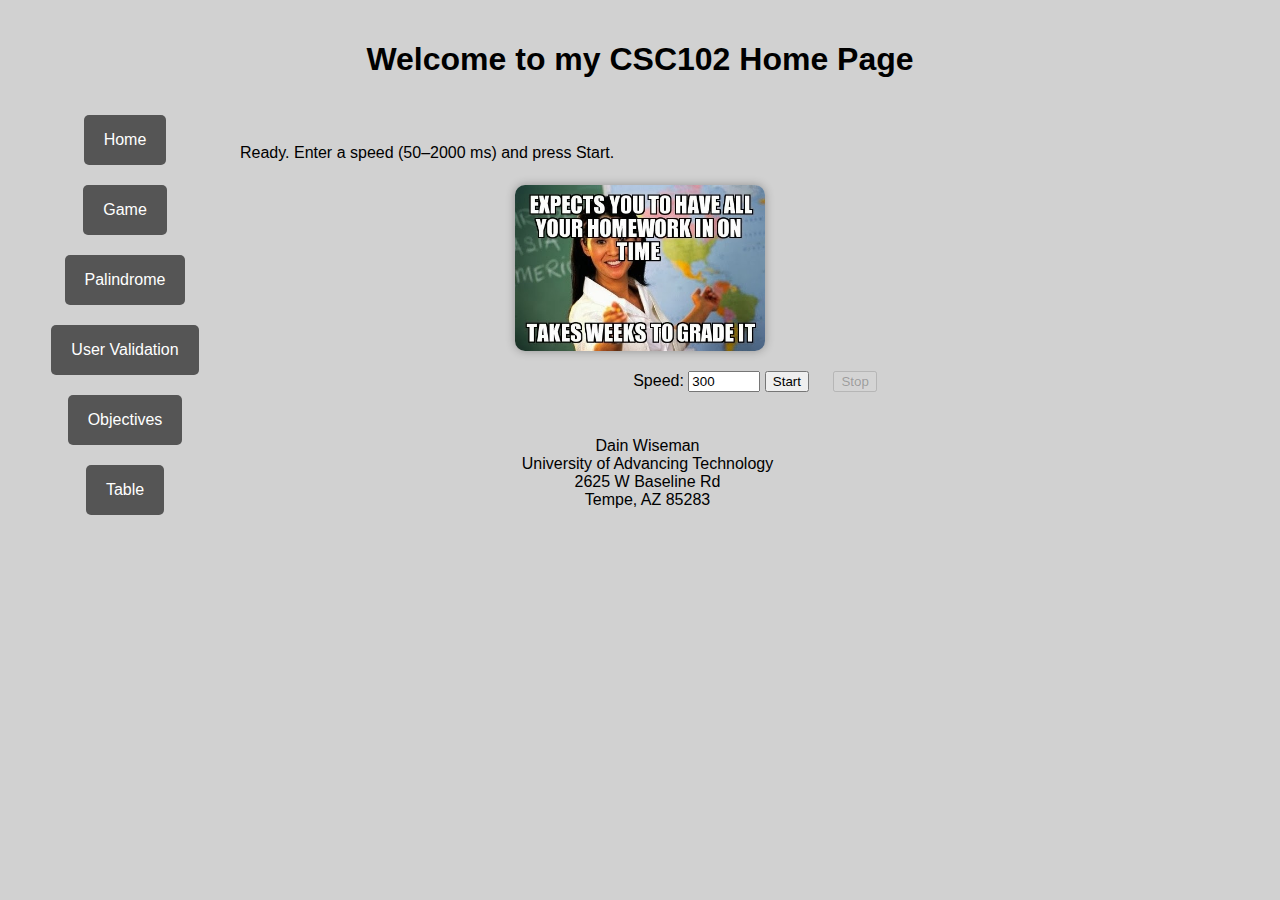
<file: Index.html>
<!-- Dain - index.html | 9/13/2025-->
<!-- This is usually the first tag on the page and it's basically telling the browser that this is an HTML5 website. -->
<!DOCTYPE html>
<!-- This is the start of the HTML code -->


    
    <head>
        <meta charset="UTF-8">
        <meta name="viewport" content="width=device-width, initial-scale=1.0">
        <title>CSC102 Home Page</title>
    </head>

    <body>
        <!-- This section will have a menu, logo, or page title -->
        <header>
            <h1>Welcome to my CSC102 Home Page</h1>
            <!-- This is where we link our CSS file-->
            <link rel="stylesheet" href="main.css">

            <!-- This will contain our menu -->
            <nav>
                <a href="Index.html">Home</a>
                <a href="game.html">Game</a>
                <a href="palindrome.html">Palindrome</a>
                <a href="strings.html">User Validation</a>
                <a href="boards.html">Objectives</a>
                <a href="table.html">Table</a>
            </nav>
        </header>

        <!-- area for innerHTML messages-->
        <p id="statusMsg"><!-- Messages display here --></p>


        <!-- This meme will move around -->
        <p>
            <img id="meme" src="meme.jpg" alt="Meme">
        </p>

        <!-- This section will display the buttons -->
         <p style="text-align:center;">
            <form id="startForm" style="display:inline-block; margin:0 10px;">
                <!-- Speed Settings -->
                 <label for="speedInput">Speed:</label>
                 <input id="speedInput" name="speed" type="number" min="50" max="2000" step="50" value="300">
                 <button id="startBtn" type="submit">Start</button>
            </form>

            <form id="stopForm" style="display:inline-block; margin:0 10px;">
                <button id="stopBtn" type="submit" disabled>Stop</button>
            </form>
         </p>

        <footer>
            Dain Wiseman<br>
            University of Advancing Technology<br>
            2625 W Baseline Rd<br>
            Tempe, AZ 85283<br>
        </footer>
        <script src="main.js"></script>
    </body>
</html>
</file>
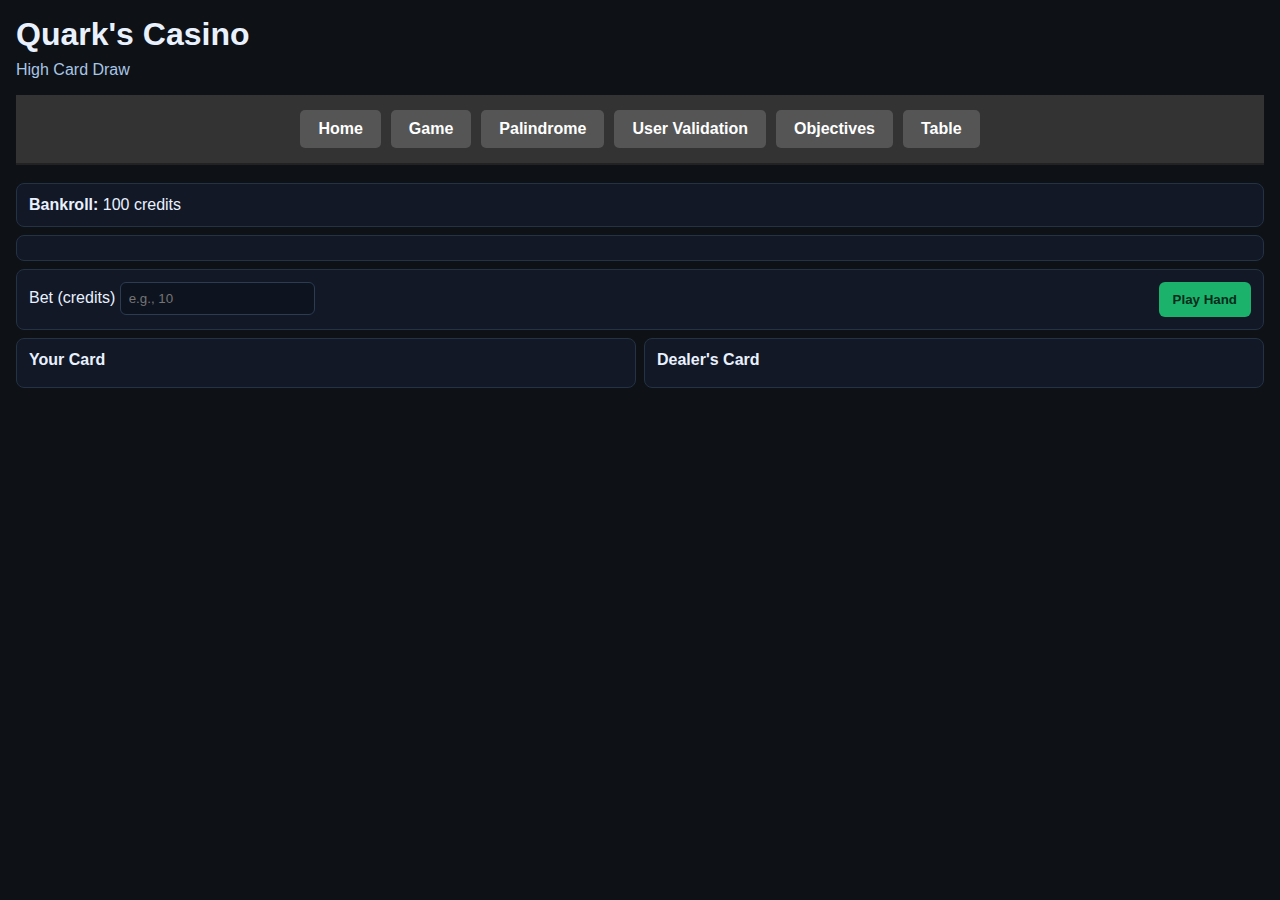
<file: game.html>
<!DOCTYPE html> <!-- This declares that this is an HTML 5 document-->
<html lang="en">
<head>
  <meta charset="UTF-8">
  <meta name="viewport" content="width=device-width, initial-scale=1.0">
  <title>Quark's Casino – High Card</title>



  <!-- this gives it a little bit of a casino vibe-->
  <style>
    body { 
        font-family: Arial, sans-serif; 
        margin: 16px; 
        background:#0e1116; 
        color:#e9f1ff; 
    }

    h1 { 
        margin: 0 0 8px; 
    }

    .small { 
        color:#a8c6e6; 
        margin: 0 0 16px; 
    }

    .box { 
        border:1px solid #233244; 
        border-radius:8px; 
        padding:12px; 
        background:#121826; 
    }

    form { 
        display:grid; 
        grid-template-columns: 1fr auto; 
        gap:8px; 
        margin-top:12px; 
    }

    input { 
        padding:8px; 
        border-radius:6px; 
        border:1px solid #2a3b52; 
        background:#0e141f; 
        color:#e9f1ff; 
    }

    button { 
        padding:10px 14px; 
        border:0; 
        border-radius:6px; 
        background:#1bb36b; 
        color:#052b1b; 
        font-weight:bold; 
        cursor:pointer; 
    }

    button:hover { 
        background:#16c377; 
    }

    .row { 
        display:grid; 
        grid-template-columns: 1fr 1fr; 
        gap:8px; 
        margin-top:10px; 
    }

    .result { 
        margin-top:10px; 
        font-weight:bold; 
    }

    .win { 
        color:#74ffb5; 
    }

    .lose { 
        color:#ff9a9a; 
    }

    .push { 
        color:#ffd27a; 
    }

    /* Navigation Bar */
    nav {
      display: flex;
      justify-content: center;
      flex-wrap: wrap;
      gap: 10px;
      padding: 15px 0;
      background-color: #333;
      border-bottom: 2px solid #222;
    }

    /* Navigation Links */
    nav a {
      padding: 10px 18px;
      background-color: #555;
      color: white;
      text-decoration: none;
      border-radius: 5px;
      font-weight: bold;
      transition: background-color 0.3s ease;
    }

    /* Hover Effect */
    nav a:hover {
      background-color: #777;
    }

  </style>
</head>
<body>
  <h1>Quark's Casino</h1>
  <p class="small">High Card Draw</p>

  <nav>
    <a href="Index.html">Home</a>
    <a href="game.html">Game</a>
    <a href="palindrome.html">Palindrome</a>
    <a href="strings.html">User Validation</a>
    <a href="boards.html">Objectives</a>
    <a href="table.html">Table</a>
  </nav>
  &nbsp;
  &nbsp;
  <!-- Player bankroll and messages -->
  <div id="bankrollBar" class="box"></div>
  <div id="messages" class="box" style="margin-top:8px;"></div>

  <!-- Input form for betting -->
  <form id="gameForm" class="box" style="margin-top:8px;">
    <div>
      <label for="bet">Bet (credits)</label>
      <input id="bet" name="bet" type="number" min="1" step="1" placeholder="e.g., 10" required>
    </div>
    <button type="submit">Play Hand</button>
  </form>

  <!-- Card display -->
  <div class="row" style="margin-top:8px;">
    <div class="box">
      <strong>Your Card</strong>
      <div id="playerCard" style="font-size:2rem; margin-top:6px;"></div>
    </div>
    <div class="box">
      <strong>Dealer's Card</strong>
      <div id="dealerCard" style="font-size:2rem; margin-top:6px;"></div>
    </div>
  </div>

  <!-- Round result -->
  <div id="handResult" class="result"></div>

  <script src="code.js"></script>
</body>
</html>
</file>
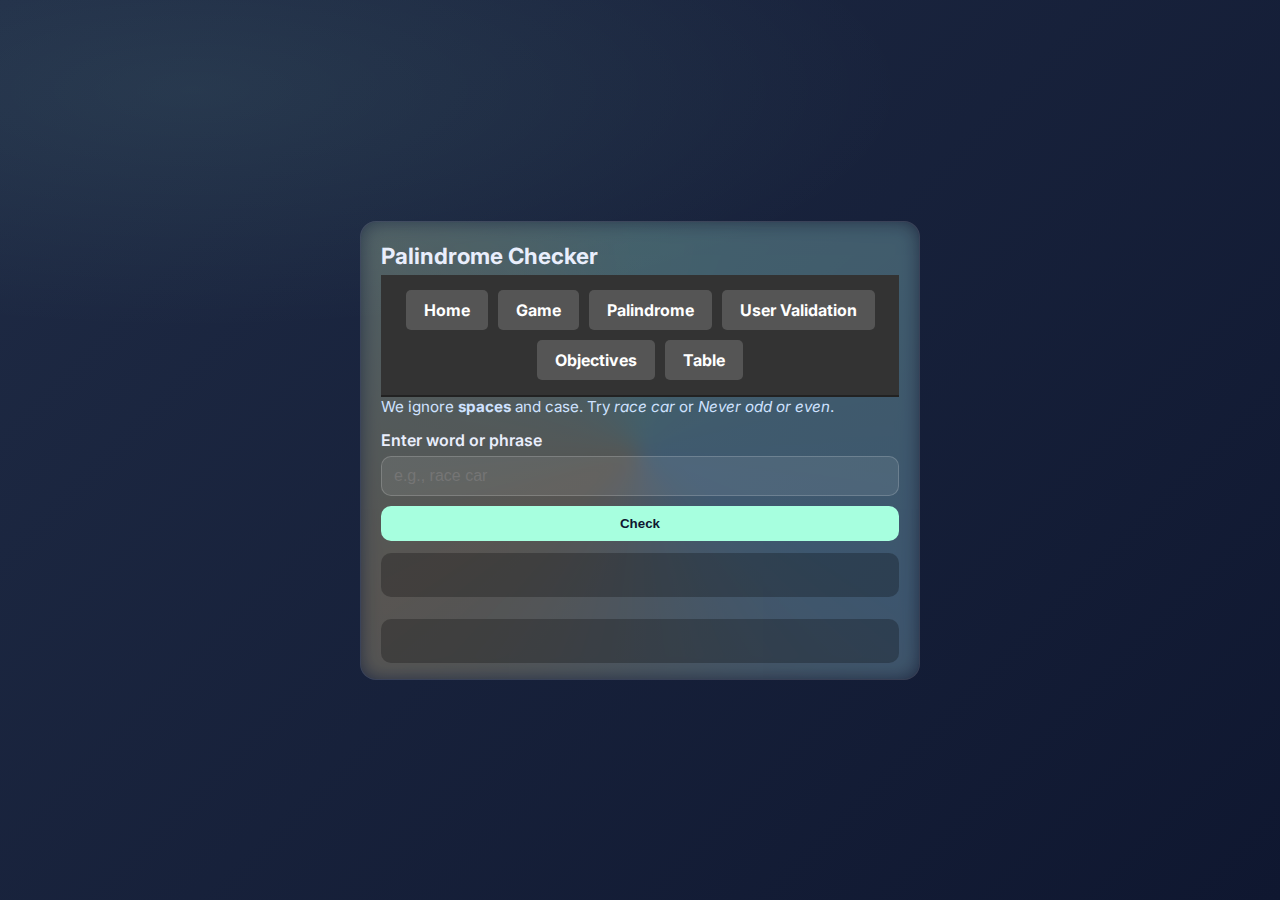
<file: palindrome.html>
<!-- Dain Wiseman | 10/09/2025 -->

<!DOCTYPE html>
<html lang="en">
<head>
 
  <meta charset="UTF-8" />

  <meta name="viewport" content="width=device-width, initial-scale=1.0" />
  
  <title>Palindrome Checker</title>
  
  <link rel="preconnect" href="https://fonts.gstatic.com" crossorigin>
  <link href="https://fonts.googleapis.com/css2?family=Inter:wght@600&display=swap" rel="stylesheet">
  
  <link rel="stylesheet" href="style.css">
</head>
<body>

  <main class="card" role="main" aria-labelledby="title">
   
    <h1 id="title">Palindrome Checker</h1>
    <nav>
      <a href="Index.html">Home</a>
      <a href="game.html">Game</a>
      <a href="palindrome.html">Palindrome</a>
      <a href="strings.html">User Validation</a>
      <a href="boards.html">Objectives</a>
      <a href="table.html">Table</a>
    </nav>
    
    <p class="tip">We ignore <strong>spaces</strong> and case. Try <em>race car</em> or <em>Never odd or even</em>.</p>

    
    <form id="palForm" autocomplete="off">
      <label for="palInput">Enter word or phrase</label>
      <input id="palInput" name="palInput" type="text" placeholder="e.g., race car" required />
      <button type="submit" class="btn">Check</button>
    </form>

    
    <div id="result" aria-live="polite"></div>

    
    <form id="loopForm">
      <div class="row">
        
      </div>
    </form>

    
    <div id="doneMsg" class="tiny"></div>
  </main>

  
  <script src="app.js"></script>
</body>
</html>
</file>
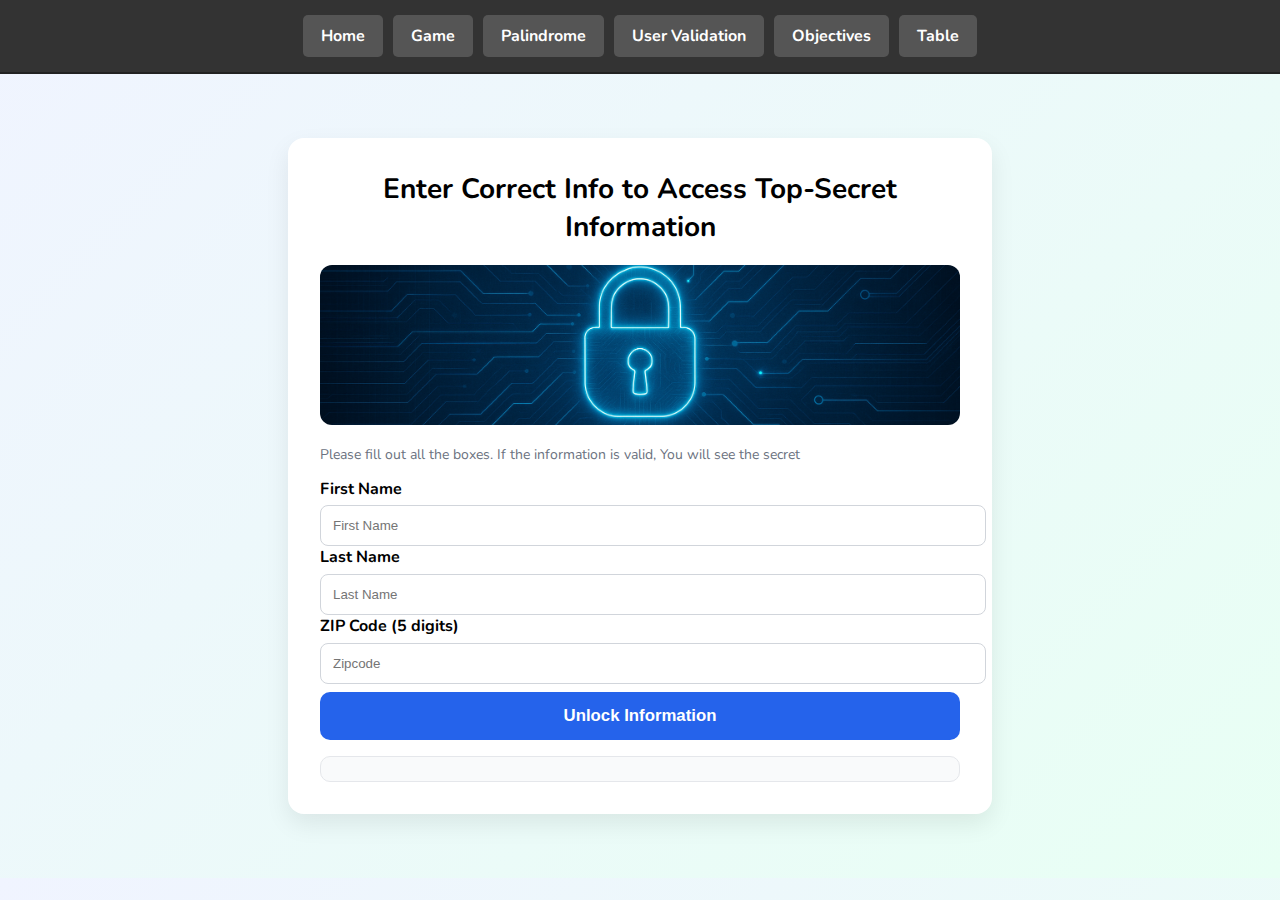
<file: strings.html>
<!-- strings.html
 
    Author: Dain
    Description: This page validates the length of the 1st, last name and a 5 digit code before revealing a top-secret message
 -->

 <!-- This declares an HTML 5 document-->
<!DOCTYPE html>

<html lang="en">
    <!-- This is the beginning of the head of the document -->
    <head>
        <meta charset="UTF-8"/>
        <meta name="viewpoint" content="width=device-width, initial-scale=1.0">

        <title>Top-Secret Gate</title>
        <link rel="preconnect" href="https://fonts.gstatic.com" />
        <link href="https://fonts.googleapis.com/css2?family=Nunito:wght@400;700&display=swap" rel="stylesheet" />


        <!-- Style to make site look good-->
         <style>
            body {
                margin: 0;
                font-family: "Nunito", system-ui, -apple-system, 'Segoe UI', Roboto, Arial, sans-serif;
                background: linear-gradient(135deg, #f0f4ff, #e8fff4);
            }

            .wrap{
                max-width: 640px;
                margin: 4rem auto;
                background: #ffffff;
                border-radius: 16px;
                box-shadow: 0 10px 24px rgba(0,0,0,0.08);
                padding: 2rem;
            }

            h1 {
                margin-top: 0;
                font-size: 1.75rem;
                text-align: center;
            }

            .banner {
                width: 100%;
                height: 160px;
                border-radius: 12px;
                object-fit: cover;
                display: block;
                margin-bottom: 1.25rem;
            }

            .grid{
                display: grid;
            }

            .full {
                grid-column: 1 / -1;

            }

            label {
                display: block;
                font-weight: 700;
                margin-bottom: 0.35rem;
            }

            input[type="text"] {
                width: 100%;
                padding: 0.75rem;
                border: 1px solid #d1d5db;
                border-radius: 8px;
                font: 1rem;
            }

            button[type="submit"] {
                width: 100%;
                padding: 0.9rem 1rem;
                border: none;
                border-radius: 10px;
                font-size: 1.05rem;
                font-weight: 700;
                background: #2563eb;
                color: white;
                cursor: pointer;
                transition: transform 0.05s ease, box-shadow 0.2s ease, background 0.2s ease;
                margin-top: 0.5rem;
            } 
            
            button[type="submit"]:hover {
                background: #1d4ed8;
                box-shadow: 0 6px 18px rgba(29,78,216,0.25);
            }
      
            button[type="submit"]:active {
                transform: translateY(1px);
            }

            button[type="submit"]:active {
                transform: translateY(1px);
            }
           
            .msg {
                margin-top: 1rem;
                padding: 0.75rem 1rem;
                border-radius: 10px;
                background: #f9fafb;
                border: 1px solid #e5e7eb;
            }
            
            .error {
                color: #b91c1c;
            }
           
            .success {
                color: #065f46;
            }
           
            .secret {
                margin-top: 1rem;
                padding: 1rem;
                border-radius: 12px;
                background: #ecfdf5;
                border: 1px solid #a7f3d0;
                font-weight: 700;
            }
            
            .hint {
                font-size: 0.875rem;
                color: #6b7280;
                margin-top: 0.25rem;
            }

            /* Navigation Bar */
            nav {
            display: flex;
            justify-content: center;
            flex-wrap: wrap;
            gap: 10px;
            padding: 15px 0;
            background-color: #333;
            border-bottom: 2px solid #222;
            }

            /* Navigation Links */
            nav a {
            padding: 10px 18px;
            background-color: #555;
            color: white;
            text-decoration: none;
            border-radius: 5px;
            font-weight: bold;
            transition: background-color 0.3s ease;
            }

            /* Hover Effect */
            nav a:hover {
            background-color: #777;
            }

         </style>
         <script src="uservalidation.js" defer></script>
    </head>

    <body>

        <nav>
            <a href="Index.html">Home</a>
            <a href="game.html">Game</a>
            <a href="palindrome.html">Palindrome</a>
            <a href="strings.html">User Validation</a>
            <a href="boards.html">Objectives</a>
            <a href="table.html">Table</a>
        </nav>

        <div class="wrap">
            <h1>Enter Correct Info to Access Top-Secret Information</h1>

            <img class="banner" src="banner.png" alt="lock and circuits"/>

            <p class="hint">Please fill out all the boxes. If the information is valid, You will see the secret</p>

            <form id="gateForm" class="grid" method="post" novalidate>
                <div>
                    <label for="firstName">First Name</label>
                    <input id="firstName" name="firstName" type="text" placeholder="First Name" />
                </div>
        
                <div>
                    <label for="lastName">Last Name</label>
                    <input id="lastName" name="lastName" type="text" placeholder="Last Name" />
                </div>
        
                <div class="full">
                    <label for="zip">ZIP Code (5 digits)</label>
                    <input id="zip" name="zip" type="text" inputmode="numeric" placeholder="Zipcode" />
                </div>
                    
                    <div class="full">
                    <button type="submit">Unlock Information</button>
                </div>
            </form>
            <div id="validation" class="msg"></div>
            <div id="palResult" class="msg" style="display:none;"></div>
            <div id="secret" class="secret" style="display:none;"></div>
        </div>
    </body>
</html>
</file>
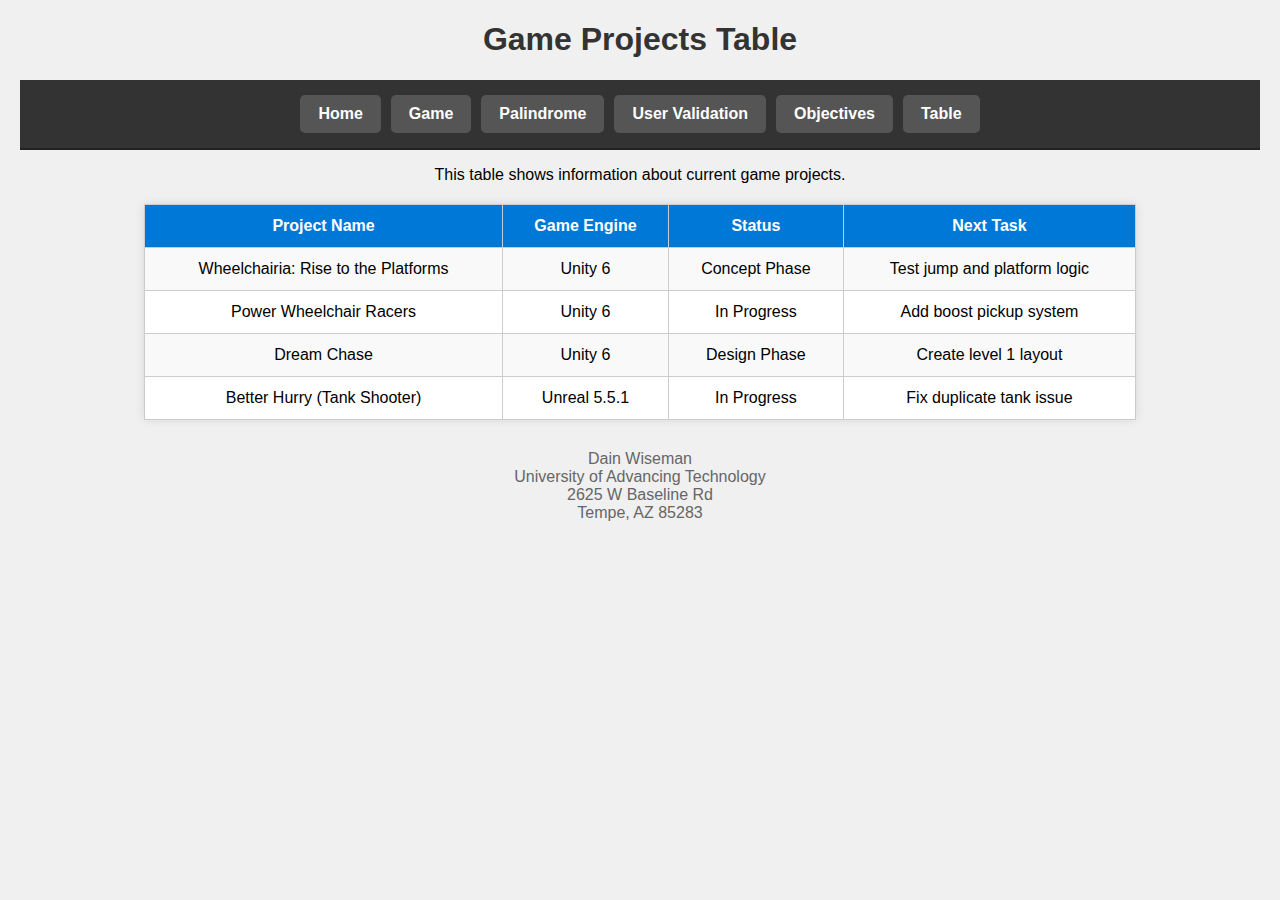
<file: table.html>
<!-- Dain Wiseman | 10/19/2025 -->
<!DOCTYPE html>
<html lang="en">
<head>
  <meta charset="UTF-8">
  <meta name="viewport" content="width=device-width, initial-scale=1.0">
  <title>Game Projects Table</title>
  <link rel="stylesheet" href="table.css">
</head>
<body>

  <h1>Game Projects Table</h1>
  <nav>
    <a href="Index.html">Home</a>
    <a href="game.html">Game</a>
    <a href="palindrome.html">Palindrome</a>
    <a href="strings.html">User Validation</a>
    <a href="boards.html">Objectives</a>
    <a href="table.html">Table</a>
  </nav>
  <p>This table shows information about current game projects.</p>

  <table>
    <tr>
      <th>Project Name</th>
      <th>Game Engine</th>
      <th>Status</th>
      <th>Next Task</th>
    </tr>
    <tr>
      <td>Wheelchairia: Rise to the Platforms</td>
      <td>Unity 6</td>
      <td>Concept Phase</td>
      <td>Test jump and platform logic</td>
    </tr>
    <tr>
      <td>Power Wheelchair Racers</td>
      <td>Unity 6</td>
      <td>In Progress</td>
      <td>Add boost pickup system</td>
    </tr>
    <tr>
      <td>Dream Chase</td>
      <td>Unity 6</td>
      <td>Design Phase</td>
      <td>Create level 1 layout</td>
    </tr>
    <tr>
      <td>Better Hurry (Tank Shooter)</td>
      <td>Unreal 5.5.1</td>
      <td>In Progress</td>
      <td>Fix duplicate tank issue</td>
    </tr>
  </table>

  <footer>
    Dain Wiseman<br>
    University of Advancing Technology<br>
    2625 W Baseline Rd<br>
    Tempe, AZ 85283<br>
  </footer>

</body>
</html>
</file>
<file: main.css>
/* 
Declaration block:

Selector {
    property: value;
    property 2: value;
}
*/

/* Dain - 9/14/2025 */

body {
    background-color: rgb(209, 209, 209);
    color: black;
    font-family: Arial, Helvetica, sans-serif;
    margin: 0;
    padding: 0;
    text-align: center;
}


header {
    color: black;
    padding: 20px;
    text-align: center;
}


nav {
    height: 600px; 
    width: 200px; 
    float: left; 
    padding: 5px; 
    line-height: 30px;
}

nav a {
    display: inline-block;
    margin: 10px;
    padding: 10px 20px;
    background-color: #555;
    color: white;
    text-decoration: none;
    border-radius: 5px;
}

nav a:hover {
    background-color: #777;
}


#meme {
    margin: 20px auto;
    display: block;
    width: 250px;
    border-radius: 10px;
    box-shadow: 0 0 10px rgba(0,0,0,0.3);
}


p {
    max-width: 800px;
    margin: 20px auto;
    line-height: 1.6;
    text-align: left;
}


footer {
    color: black;
    padding: 15px;
    margin-top: 30px;
    text-align: center; 
    margin-right: 200px;
}
</file>
<file: style.css>
/* Dain Wiseman | 10/09/2025 */


:root {
  --bg-1: #0f1730;
  --bg-2: #1f2b45;
  --text: #e9eefc;
  --accent: #a7ffdf;
  --accent-2: #ffd67a;
  --border: rgba(255,255,255,0.12);
}

* { box-sizing: border-box; }

body {
 
  margin: 0;
  min-height: 100vh;
  font-family: "Inter", system-ui, -apple-system, Segoe UI, Roboto, Arial, sans-serif;
  color: var(--text);
  background:
    radial-gradient(1200px 400px at 15% 10%, rgba(167,255,223,0.08), transparent 60%),
    linear-gradient(135deg, var(--bg-2), var(--bg-1));
  display: grid;
  place-items: center;
  padding: 24px;
}


.card {
  width: 100%;
  max-width: 560px;
  background: rgba(255,255,255,0.04);
  border: 1px solid var(--border);
  border-radius: 16px;
  padding: 20px 20px 16px;
  position: relative;
  overflow: hidden;
}


.card::before {
  content: "";
  position: absolute;
  inset: -2px;
  background: conic-gradient(
    from 0deg,
    #a7ffdf, #9be7ff, #ffd67a, #a7ffdf
  );
  filter: blur(10px);
  z-index: -1;
  animation: spin 8s linear infinite;
  opacity: 0.25;
  border-radius: 18px;
}

@keyframes spin {
  to { transform: rotate(360deg); }
}

/* ---------- Text ---------- */
h1 {
  margin: 0 0 6px;
  font-size: 1.4rem;
}
.tip {
  margin: 0 0 14px;
  color: #cfe2ff;
  font-size: 0.95rem;
}

/* ---------- Forms ---------- */
form { margin: 10px 0; }

label {
  display: block;
  margin-bottom: 6px;
  font-weight: 600;
}

input[type="text"] {
  width: 100%;
  padding: 10px 12px;
  border-radius: 10px;
  border: 1px solid rgba(255,255,255,0.18);
  background: rgba(255,255,255,0.08);
  color: var(--text);
  outline: none;
  font-size: 1rem;
}

input[type="text"]:focus {
  outline: 2px solid var(--accent);
  outline-offset: 2px;
}

/* ---------- Buttons ---------- */
.row {
  display: grid;
  grid-template-columns: 1fr 1fr;
  gap: 10px;
}

.btn {
  width: 100%;
  margin-top: 10px;
  padding: 10px 12px;
  border: none;
  border-radius: 10px;
  font-weight: 700;
  cursor: pointer;
  color: #0f1730;
  background: var(--accent);
  transition: transform 0.05s ease, filter 0.2s ease;
}

.btn.alt { background: var(--accent-2); }

.btn:hover { filter: brightness(0.92); }
.btn:active { transform: translateY(1px); }

/* ---------- Output areas ---------- */
#result, #doneMsg {
  margin-top: 12px;
  padding: 12px;
  border-radius: 10px;
  background: rgba(0,0,0,0.25);
  min-height: 44px;
}

.tiny { font-size: 0.85rem; color: #cfe2ff; }

.hidden { display: none; }

/* Navigation Bar */
nav {
  display: flex;
  justify-content: center;
  flex-wrap: wrap;
  gap: 10px;
  padding: 15px 0;
  background-color: #333;
  border-bottom: 2px solid #222;
}

/* Navigation Links */
nav a {
  padding: 10px 18px;
  background-color: #555;
  color: white;
  text-decoration: none;
  border-radius: 5px;
  font-weight: bold;
  transition: background-color 0.3s ease;
}

/* Hover Effect */
nav a:hover {
  background-color: #777;
}
</file>
<file: table.css>
/* Dain Wiseman - Table Styles */

body {
  background-color: #f0f0f0;
  font-family: Arial, Helvetica, sans-serif;
  text-align: center;
  margin: 20px;
}

h1 {
  color: #333;
}

table {
  margin: 20px auto;
  border-collapse: collapse;
  width: 80%;
  background-color: white;
  box-shadow: 0 0 10px rgba(0,0,0,0.1);
}

th, td {
  border: 1px solid #ccc;
  padding: 12px;
}

th {
  background-color: #0078d7;
  color: white;
}

tr:nth-child(even) {
  background-color: #f9f9f9;
}

tr:hover {
  background-color: #e0f0ff;
}

footer {
  margin-top: 30px;
  color: #666;
}

/* Navigation Bar */
nav {
  display: flex;
  justify-content: center;
  flex-wrap: wrap;
  gap: 10px;
  padding: 15px 0;
  background-color: #333;
  border-bottom: 2px solid #222;
}

/* Navigation Links */
nav a {
  padding: 10px 18px;
  background-color: #555;
  color: white;
  text-decoration: none;
  border-radius: 5px;
  font-weight: bold;
  transition: background-color 0.3s ease;
}

/* Hover Effect */
nav a:hover {
  background-color: #777;
}
</file>
